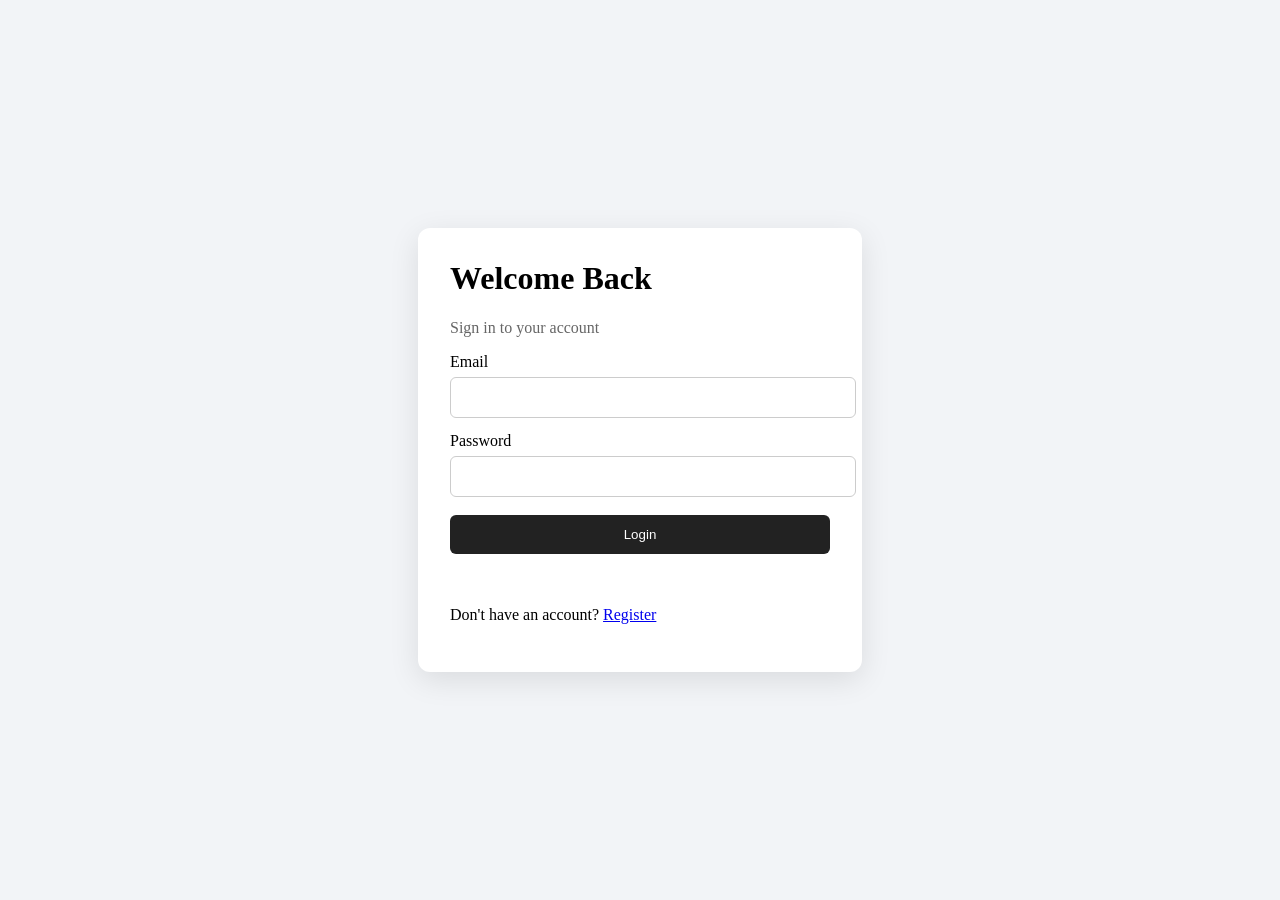
<file: frontend/index.html>
<!DOCTYPE html>
<html lang="en">
<head>
  <meta charset="UTF-8">
  <meta name="viewport" content="width=device-width, initial-scale=1.0">
  <title>Simple Login</title>
  <link rel="stylesheet" href="style.css">
</head>

<body>

  <main class="card">

    <h1>Welcome Back</h1>

    <p class="subtitle">Sign in to your account</p>

    <form id="loginForm">

      <label>Email</label>
      <input type="email" id="email" required>

      <label>Password</label>
      <input type="password" id="password" required>

      <button type="submit">Login</button>

      <p id="message"></p>

    </form>

    <p>
      Don't have an account?
      <a href="#" id="showRegister">Register</a>
    </p>

    <form id="registerForm" class="hidden">

      <h2>Create Account</h2>

      <label>Name</label>
      <input type="text" id="name" required>

      <label>Email</label>
      <input type="email" id="regEmail" required>

      <label>Password</label>
      <input type="password" id="regPassword" required>

      <button type="submit">Register</button>

      <p id="registerMessage"></p>

    </form>

  </main>

  <script src="app.js"></script>

</body>
</html>
</file>
<file: frontend/style.css>
body {
  margin: 0;
  min-height: 100vh;
  display: flex;
  justify-content: center;
  align-items: center;
  background: #f2f4f7;
}

.card {
  width: 380px;
  max-width: 90%;
  padding: 32px;
  background: white;
  border-radius: 12px;
  box-shadow: 0 8px 30px rgba(0,0,0,.10);
}

h1, h2 {
  margin-top: 0;
}

.subtitle {
  color: #666;
}

label {
  display: block;
  margin: 14px 0 6px;
}

input {
  width: 100%;
  padding: 12px;
  border: 1px solid #ccc;
  border-radius: 6px;
}

button {
  width: 100%;
  margin-top: 18px;
  padding: 12px;
  border: 0;
  border-radius: 6px;
  background: #222;
  color: white;
  cursor: pointer;
}

button:hover {
  opacity: .9;
}

.hidden {
  display: none;
}

#message, #registerMessage {
  min-height: 20px;
}

.image-container {
    display: flex;
    gap: 20px;
    justify-content: center;
    flex-wrap: wrap;
    margin-top: 25px;
}

.image-box {
    width: 150px;
    height: 150px;
    border: 1px solid #ccc;
    border-radius: 10px;
    overflow: hidden;
}

.image-box img {
    width: 100%;
    height: 100%;
    object-fit: cover;
    display: block;
}
</file>
